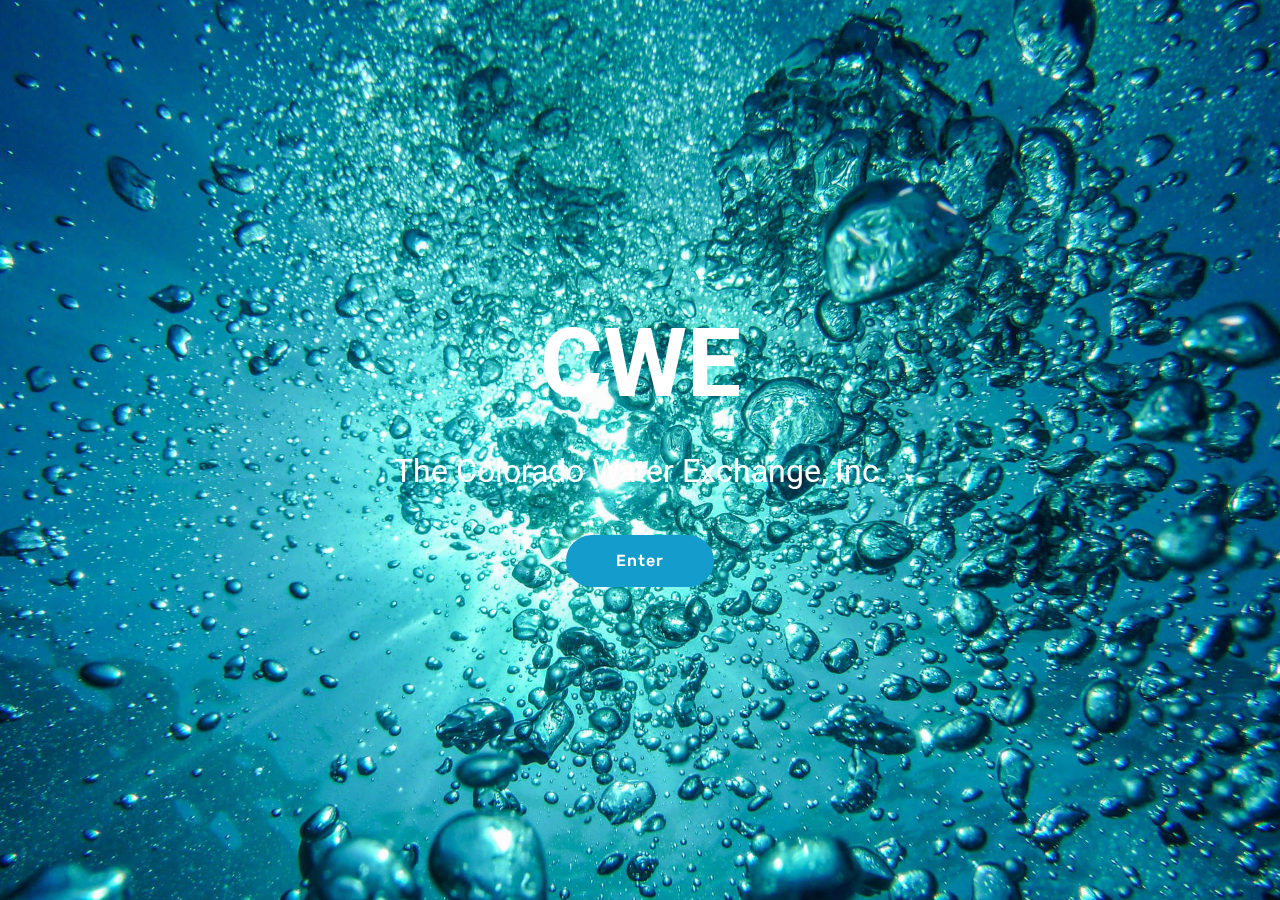
<file: index.html>
<!DOCTYPE html>
<html >
<head>
  <!-- Site made with Mobirise Website Builder v4.8.3, https://mobirise.com -->
  <meta charset="UTF-8">
  <meta http-equiv="X-UA-Compatible" content="IE=edge">
  <meta name="generator" content="Mobirise v4.8.3, mobirise.com">
  <meta name="viewport" content="width=device-width, initial-scale=1, minimum-scale=1">
  <link rel="shortcut icon" href="assets/images/logo4.png" type="image/x-icon">
  <meta name="description" content="">
  <title>Home</title>
  <link rel="stylesheet" href="assets/web/assets/mobirise-icons/mobirise-icons.css">
  <link rel="stylesheet" href="assets/tether/tether.min.css">
  <link rel="stylesheet" href="assets/bootstrap/css/bootstrap.min.css">
  <link rel="stylesheet" href="assets/bootstrap/css/bootstrap-grid.min.css">
  <link rel="stylesheet" href="assets/bootstrap/css/bootstrap-reboot.min.css">
  <link rel="stylesheet" href="assets/theme/css/style.css">
  <link rel="stylesheet" href="assets/mobirise/css/mbr-additional.css" type="text/css">
  
  
  
</head>
<body>
  <section class="cid-qTkA127IK8 mbr-fullscreen mbr-parallax-background" id="header2-1">

    

    

    <div class="container align-center">
        <div class="row justify-content-md-center">
            <div class="mbr-white col-md-10">
                <h1 class="mbr-section-title mbr-bold pb-3 mbr-fonts-style display-1">CWE</h1>
                
                <p class="mbr-text pb-3 mbr-fonts-style display-5">
                    The Colorado Water Exchange, Inc.</p>
                <div class="mbr-section-btn"><a class="btn btn-md btn-primary display-4" href="https://mobirise.com">Enter</a></div>
            </div>
        </div>
    </div>
    
</section>


  <section class="engine"><a href="https://mobiri.se/r">bootstrap templates</a></section><script src="assets/web/assets/jquery/jquery.min.js"></script>
  <script src="assets/popper/popper.min.js"></script>
  <script src="assets/tether/tether.min.js"></script>
  <script src="assets/bootstrap/js/bootstrap.min.js"></script>
  <script src="assets/smoothscroll/smooth-scroll.js"></script>
  <script src="assets/parallax/jarallax.min.js"></script>
  <script src="assets/theme/js/script.js"></script>
  
  
</body>
</html>
</file>
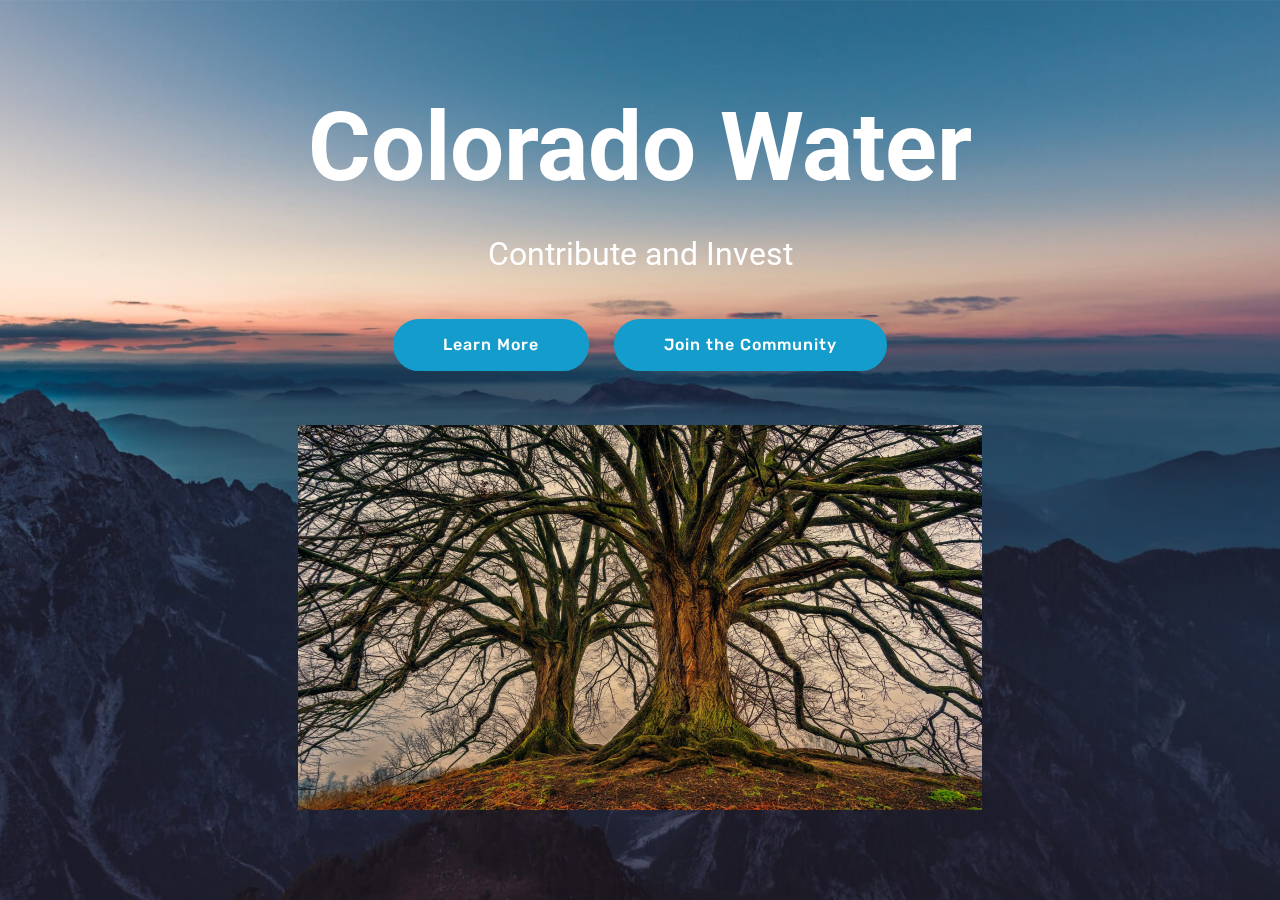
<file: page1.html>
<!DOCTYPE html>
<html >
<head>
  <!-- Site made with Mobirise Website Builder v4.8.3, https://mobirise.com -->
  <meta charset="UTF-8">
  <meta http-equiv="X-UA-Compatible" content="IE=edge">
  <meta name="generator" content="Mobirise v4.8.3, mobirise.com">
  <meta name="viewport" content="width=device-width, initial-scale=1, minimum-scale=1">
  <link rel="shortcut icon" href="assets/images/logo4.png" type="image/x-icon">
  <meta name="description" content="Web Page Builder Description">
  <title>Welcome</title>
  <link rel="stylesheet" href="assets/tether/tether.min.css">
  <link rel="stylesheet" href="assets/bootstrap/css/bootstrap.min.css">
  <link rel="stylesheet" href="assets/bootstrap/css/bootstrap-grid.min.css">
  <link rel="stylesheet" href="assets/bootstrap/css/bootstrap-reboot.min.css">
  <link rel="stylesheet" href="assets/theme/css/style.css">
  <link rel="stylesheet" href="assets/mobirise/css/mbr-additional.css" type="text/css">
  
  
  
</head>
<body>
  <section class="header4 cid-r4TC3hyFxh mbr-parallax-background" id="header4-3">

    

    

    <div class="container">
        <div class="row justify-content-md-center">
            <div class="media-content col-md-10">
                <h1 class="mbr-section-title align-center mbr-white pb-3 mbr-bold mbr-fonts-style display-1">Colorado Water</h1>
                
                <div class="mbr-text align-center mbr-white pb-3">
                    <p class="mbr-text mbr-fonts-style display-5">
                        Contribute and Invest</p>
                </div>
                <div class="mbr-section-btn align-center"><a class="btn btn-md btn-primary display-4" href="page1.html">Learn More</a> <a class="btn btn-md btn-primary display-4" href="page1.html">Join the Community</a></div>
            </div>
            <div class="mbr-figure pt-5">
                <img src="assets/images/mbr-1368x770.jpg" alt="Mobirise" title="" style="width: 60%;">
            </div>
        </div>
    </div>
</section>


  <section class="engine"><a href="https://mobiri.se/n">simple website templates</a></section><script src="assets/web/assets/jquery/jquery.min.js"></script>
  <script src="assets/popper/popper.min.js"></script>
  <script src="assets/tether/tether.min.js"></script>
  <script src="assets/bootstrap/js/bootstrap.min.js"></script>
  <script src="assets/smoothscroll/smooth-scroll.js"></script>
  <script src="assets/parallax/jarallax.min.js"></script>
  <script src="assets/theme/js/script.js"></script>
  
  
</body>
</html>
</file>
<file: assets/web/assets/mobirise-icons/mobirise-icons.css>
@font-face {
  font-family: 'MobiriseIcons';
  src:  url('mobirise-icons.eot?spat4u');
  src:  url('mobirise-icons.eot?spat4u#iefix') format('embedded-opentype'),
    url('mobirise-icons.ttf?spat4u') format('truetype'),
    url('mobirise-icons.woff?spat4u') format('woff'),
    url('mobirise-icons.svg?spat4u#MobiriseIcons') format('svg');
  font-weight: normal;
  font-style: normal;
}

[class^="mbri-"], [class*=" mbri-"] {
  /* use !important to prevent issues with browser extensions that change fonts */
  font-family: MobiriseIcons !important;
  speak: none;
  font-style: normal;
  font-weight: normal;
  font-variant: normal;
  text-transform: none;
  line-height: 1;

  /* Better Font Rendering =========== */
  -webkit-font-smoothing: antialiased;
  -moz-osx-font-smoothing: grayscale;
}

.mbri-add-submenu:before {
  content: "\e900";
}
.mbri-alert:before {
  content: "\e901";
}
.mbri-align-center:before {
  content: "\e902";
}
.mbri-align-justify:before {
  content: "\e903";
}
.mbri-align-left:before {
  content: "\e904";
}
.mbri-align-right:before {
  content: "\e905";
}
.mbri-android:before {
  content: "\e906";
}
.mbri-apple:before {
  content: "\e907";
}
.mbri-arrow-down:before {
  content: "\e908";
}
.mbri-arrow-next:before {
  content: "\e909";
}
.mbri-arrow-prev:before {
  content: "\e90a";
}
.mbri-arrow-up:before {
  content: "\e90b";
}
.mbri-bold:before {
  content: "\e90c";
}
.mbri-bookmark:before {
  content: "\e90d";
}
.mbri-bootstrap:before {
  content: "\e90e";
}
.mbri-briefcase:before {
  content: "\e90f";
}
.mbri-browse:before {
  content: "\e910";
}
.mbri-bulleted-list:before {
  content: "\e911";
}
.mbri-calendar:before {
  content: "\e912";
}
.mbri-camera:before {
  content: "\e913";
}
.mbri-cart-add:before {
  content: "\e914";
}
.mbri-cart-full:before {
  content: "\e915";
}
.mbri-cash:before {
  content: "\e916";
}
.mbri-change-style:before {
  content: "\e917";
}
.mbri-chat:before {
  content: "\e918";
}
.mbri-clock:before {
  content: "\e919";
}
.mbri-close:before {
  content: "\e91a";
}
.mbri-cloud:before {
  content: "\e91b";
}
.mbri-code:before {
  content: "\e91c";
}
.mbri-contact-form:before {
  content: "\e91d";
}
.mbri-credit-card:before {
  content: "\e91e";
}
.mbri-cursor-click:before {
  content: "\e91f";
}
.mbri-cust-feedback:before {
  content: "\e920";
}
.mbri-database:before {
  content: "\e921";
}
.mbri-delivery:before {
  content: "\e922";
}
.mbri-desktop:before {
  content: "\e923";
}
.mbri-devices:before {
  content: "\e924";
}
.mbri-down:before {
  content: "\e925";
}
.mbri-download:before {
  content: "\e989";
}
.mbri-drag-n-drop:before {
  content: "\e927";
}
.mbri-drag-n-drop2:before {
  content: "\e928";
}
.mbri-edit:before {
  content: "\e929";
}
.mbri-edit2:before {
  content: "\e92a";
}
.mbri-error:before {
  content: "\e92b";
}
.mbri-extension:before {
  content: "\e92c";
}
.mbri-features:before {
  content: "\e92d";
}
.mbri-file:before {
  content: "\e92e";
}
.mbri-flag:before {
  content: "\e92f";
}
.mbri-folder:before {
  content: "\e930";
}
.mbri-gift:before {
  content: "\e931";
}
.mbri-github:before {
  content: "\e932";
}
.mbri-globe:before {
  content: "\e933";
}
.mbri-globe-2:before {
  content: "\e934";
}
.mbri-growing-chart:before {
  content: "\e935";
}
.mbri-hearth:before {
  content: "\e936";
}
.mbri-help:before {
  content: "\e937";
}
.mbri-home:before {
  content: "\e938";
}
.mbri-hot-cup:before {
  content: "\e939";
}
.mbri-idea:before {
  content: "\e93a";
}
.mbri-image-gallery:before {
  content: "\e93b";
}
.mbri-image-slider:before {
  content: "\e93c";
}
.mbri-info:before {
  content: "\e93d";
}
.mbri-italic:before {
  content: "\e93e";
}
.mbri-key:before {
  content: "\e93f";
}
.mbri-laptop:before {
  content: "\e940";
}
.mbri-layers:before {
  content: "\e941";
}
.mbri-left-right:before {
  content: "\e942";
}
.mbri-left:before {
  content: "\e943";
}
.mbri-letter:before {
  content: "\e944";
}
.mbri-like:before {
  content: "\e945";
}
.mbri-link:before {
  content: "\e946";
}
.mbri-lock:before {
  content: "\e947";
}
.mbri-login:before {
  content: "\e948";
}
.mbri-logout:before {
  content: "\e949";
}
.mbri-magic-stick:before {
  content: "\e94a";
}
.mbri-map-pin:before {
  content: "\e94b";
}
.mbri-menu:before {
  content: "\e94c";
}
.mbri-mobile:before {
  content: "\e94d";
}
.mbri-mobile2:before {
  content: "\e94e";
}
.mbri-mobirise:before {
  content: "\e94f";
}
.mbri-more-horizontal:before {
  content: "\e950";
}
.mbri-more-vertical:before {
  content: "\e951";
}
.mbri-music:before {
  content: "\e952";
}
.mbri-new-file:before {
  content: "\e953";
}
.mbri-numbered-list:before {
  content: "\e954";
}
.mbri-opened-folder:before {
  content: "\e955";
}
.mbri-pages:before {
  content: "\e956";
}
.mbri-paper-plane:before {
  content: "\e957";
}
.mbri-paperclip:before {
  content: "\e958";
}
.mbri-photo:before {
  content: "\e959";
}
.mbri-photos:before {
  content: "\e95a";
}
.mbri-pin:before {
  content: "\e95b";
}
.mbri-play:before {
  content: "\e95c";
}
.mbri-plus:before {
  content: "\e95d";
}
.mbri-preview:before {
  content: "\e95e";
}
.mbri-print:before {
  content: "\e95f";
}
.mbri-protect:before {
  content: "\e960";
}
.mbri-question:before {
  content: "\e961";
}
.mbri-quote-left:before {
  content: "\e962";
}
.mbri-quote-right:before {
  content: "\e963";
}
.mbri-refresh:before {
  content: "\e964";
}
.mbri-responsive:before {
  content: "\e965";
}
.mbri-right:before {
  content: "\e966";
}
.mbri-rocket:before {
  content: "\e967";
}
.mbri-sad-face:before {
  content: "\e968";
}
.mbri-sale:before {
  content: "\e969";
}
.mbri-save:before {
  content: "\e96a";
}
.mbri-search:before {
  content: "\e96b";
}
.mbri-setting:before {
  content: "\e96c";
}
.mbri-setting2:before {
  content: "\e96d";
}
.mbri-setting3:before {
  content: "\e96e";
}
.mbri-share:before {
  content: "\e96f";
}
.mbri-shopping-bag:before {
  content: "\e970";
}
.mbri-shopping-basket:before {
  content: "\e971";
}
.mbri-shopping-cart:before {
  content: "\e972";
}
.mbri-sites:before {
  content: "\e973";
}
.mbri-smile-face:before {
  content: "\e974";
}
.mbri-speed:before {
  content: "\e975";
}
.mbri-star:before {
  content: "\e976";
}
.mbri-success:before {
  content: "\e977";
}
.mbri-sun:before {
  content: "\e978";
}
.mbri-sun2:before {
  content: "\e979";
}
.mbri-tablet:before {
  content: "\e97a";
}
.mbri-tablet-vertical:before {
  content: "\e97b";
}
.mbri-target:before {
  content: "\e97c";
}
.mbri-timer:before {
  content: "\e97d";
}
.mbri-to-ftp:before {
  content: "\e97e";
}
.mbri-to-local-drive:before {
  content: "\e97f";
}
.mbri-touch-swipe:before {
  content: "\e980";
}
.mbri-touch:before {
  content: "\e981";
}
.mbri-trash:before {
  content: "\e982";
}
.mbri-underline:before {
  content: "\e983";
}
.mbri-unlink:before {
  content: "\e984";
}
.mbri-unlock:before {
  content: "\e985";
}
.mbri-up-down:before {
  content: "\e986";
}
.mbri-up:before {
  content: "\e987";
}
.mbri-update:before {
  content: "\e988";
}
.mbri-upload:before {
 content: "\e926"; 
}
.mbri-user:before {
  content: "\e98a";
}
.mbri-user2:before {
  content: "\e98b";
}
.mbri-users:before {
  content: "\e98c";
}
.mbri-video:before {
  content: "\e98d";
}
.mbri-video-play:before {
  content: "\e98e";
}
.mbri-watch:before {
  content: "\e98f";
}
.mbri-website-theme:before {
  content: "\e990";
}
.mbri-wifi:before {
  content: "\e991";
}
.mbri-windows:before {
  content: "\e992";
}
.mbri-zoom-out:before {
  content: "\e993";
}
.mbri-redo:before {
  content: "\e994";
}
.mbri-undo:before {
  content: "\e995";
}
</file>
<file: assets/theme/css/style.css>
/*!
 * Mobirise v4 theme (https://mobirise.com/)
 * Copyright 2017 Mobirise
 */section{background-color:#eeeeee}section,.container,.container-fluid{position:relative;word-wrap:break-word}a.mbr-iconfont:hover{text-decoration:none}.article .lead p,.article .lead ul,.article .lead ol,.article .lead pre,.article .lead blockquote{margin-bottom:0}a{font-style:normal;font-weight:400;cursor:pointer}a,a:hover{text-decoration:none}figure{margin-bottom:0}body{color:#232323}h1,h2,h3,h4,h5,h6,.h1,.h2,.h3,.h4,.h5,.h6,.display-1,.display-2,.display-3,.display-4{line-height:1;word-break:break-word;word-wrap:break-word}b,strong{font-weight:bold}blockquote{padding:10px 0 10px 20px;position:relative;border-left:2px solid;border-color:#ff3366}input:-webkit-autofill,input:-webkit-autofill:hover,input:-webkit-autofill:focus,input:-webkit-autofill:active{transition-delay:9999s;transition-property:background-color, color}textarea[type="hidden"]{display:none}body{position:relative}section{background-position:50% 50%;background-repeat:no-repeat;background-size:cover}section .mbr-background-video,section .mbr-background-video-preview{position:absolute;bottom:0;left:0;right:0;top:0}.hidden{visibility:hidden}.mbr-z-index20{z-index:20}/*! Base colors */.mbr-white{color:#ffffff}.mbr-black{color:#000000}.mbr-bg-white{background-color:#ffffff}.mbr-bg-black{background-color:#000000}/*! Text-aligns */.align-left{text-align:left}.align-center{text-align:center}.align-right{text-align:right}@media (max-width: 767px){.align-left,.align-center,.align-right,.mbr-section-btn,.mbr-section-title{text-align:center}}/*! Font-weight  */.mbr-light{font-weight:300}.mbr-regular{font-weight:400}.mbr-semibold{font-weight:500}.mbr-bold{font-weight:700}/*! Media  */.media-size-item{-webkit-flex:1 1 auto;-moz-flex:1 1 auto;-ms-flex:1 1 auto;-o-flex:1 1 auto;flex:1 1 auto}.media-content{-webkit-flex-basis:100%;flex-basis:100%}.media-container-row{display:-ms-flexbox;display:-webkit-flex;display:flex;-webkit-flex-direction:row;-ms-flex-direction:row;flex-direction:row;-webkit-flex-wrap:wrap;-ms-flex-wrap:wrap;flex-wrap:wrap;-webkit-justify-content:center;-ms-flex-pack:center;justify-content:center;-webkit-align-content:center;-ms-flex-line-pack:center;align-content:center;-webkit-align-items:start;-ms-flex-align:start;align-items:start}.media-container-row .media-size-item{width:400px}.media-container-column{display:-ms-flexbox;display:-webkit-flex;display:flex;-webkit-flex-direction:column;-ms-flex-direction:column;flex-direction:column;-webkit-flex-wrap:wrap;-ms-flex-wrap:wrap;flex-wrap:wrap;-webkit-justify-content:center;-ms-flex-pack:center;justify-content:center;-webkit-align-content:center;-ms-flex-line-pack:center;align-content:center;-webkit-align-items:stretch;-ms-flex-align:stretch;align-items:stretch}.media-container-column>*{width:100%}@media (min-width: 992px){.media-container-row{-webkit-flex-wrap:nowrap;-ms-flex-wrap:nowrap;flex-wrap:nowrap}}figure{overflow:hidden}figure[mbr-media-size]{transition:width 0.1s}.mbr-figure img,.mbr-figure iframe{display:block;width:100%}.card{background-color:transparent;border:none}.card-img{text-align:center;flex-shrink:0;-webkit-flex-shrink:0}.media{max-width:100%;margin:0 auto}.mbr-figure{-ms-flex-item-align:center;-ms-grid-row-align:center;-webkit-align-self:center;align-self:center}.media-container>div{max-width:100%}.mbr-figure img,.card-img img{width:100%}@media (max-width: 991px){.media-size-item{width:auto !important}.media{width:auto}.mbr-figure{width:100% !important}}/*! Buttons */.mbr-section-btn{margin-left:-.25rem;margin-right:-.25rem;font-size:0}nav .mbr-section-btn{margin-left:0rem;margin-right:0rem}/*! Btn icon margin */.btn .mbr-iconfont,.btn.btn-sm .mbr-iconfont{cursor:pointer;margin-right:0.5rem}.btn.btn-md .mbr-iconfont,.btn.btn-md .mbr-iconfont{margin-right:0.8rem}.mbr-regular{font-weight:400}.mbr-semibold{font-weight:500}.mbr-bold{font-weight:700}[type="submit"]{-webkit-appearance:none}/*! Full-screen */.mbr-fullscreen .mbr-overlay{min-height:100vh}.mbr-fullscreen{display:flex;display:-webkit-flex;display:-moz-flex;display:-ms-flex;display:-o-flex;align-items:center;-webkit-align-items:center;min-height:100vh;padding-top:3rem;padding-bottom:3rem}/*! Map */.map{height:25rem;position:relative}.map iframe{width:100%;height:100%}.form-asterisk{font-family:initial;position:absolute;top:-2px;font-weight:normal}/*! Scroll to top arrow */.mbr-arrow-up{bottom:25px;right:90px;position:fixed;text-align:right;z-index:5000;color:#ffffff;font-size:32px;transform:rotate(180deg);-webkit-transform:rotate(180deg)}.mbr-arrow-up a{background:rgba(0,0,0,0.2);border-radius:3px;color:#fff;display:inline-block;height:60px;width:60px;outline-style:none !important;position:relative;text-decoration:none;transition:all .3s ease-in-out;cursor:pointer;text-align:center}.mbr-arrow-up a:hover{background-color:rgba(0,0,0,0.4)}.mbr-arrow-up a i{line-height:60px}.mbr-arrow-up-icon{display:block;color:#fff}.mbr-arrow-up-icon::before{content:"\203a";display:inline-block;font-family:serif;font-size:32px;line-height:1;font-style:normal;position:relative;top:6px;left:-4px;-webkit-transform:rotate(-90deg);transform:rotate(-90deg)}/*! Arrow Down */.mbr-arrow{position:absolute;bottom:45px;left:50%;width:60px;height:60px;cursor:pointer;background-color:rgba(80,80,80,0.5);border-radius:50%;-webkit-transform:translateX(-50%);transform:translateX(-50%)}.mbr-arrow>a{display:inline-block;text-decoration:none;outline-style:none;-webkit-animation:arrowdown 1.7s ease-in-out infinite;animation:arrowdown 1.7s ease-in-out infinite}.mbr-arrow>a>i{position:absolute;top:-2px;left:15px;font-size:2rem}@keyframes arrowdown{0%{transform:translateY(0px);-webkit-transform:translateY(0px)}50%{transform:translateY(-5px);-webkit-transform:translateY(-5px)}100%{transform:translateY(0px);-webkit-transform:translateY(0px)}}@-webkit-keyframes arrowdown{0%{transform:translateY(0px);-webkit-transform:translateY(0px)}50%{transform:translateY(-5px);-webkit-transform:translateY(-5px)}100%{transform:translateY(0px);-webkit-transform:translateY(0px)}}@media (max-width: 500px){.mbr-arrow-up{left:50%;right:auto;transform:translateX(-50%) rotate(180deg);-webkit-transform:translateX(-50%) rotate(180deg)}}@keyframes gradient-animation{from{background-position:0% 100%;animation-timing-function:ease-in-out}to{background-position:100% 0%;animation-timing-function:ease-in-out}}@-webkit-keyframes gradient-animation{from{background-position:0% 100%;animation-timing-function:ease-in-out}to{background-position:100% 0%;animation-timing-function:ease-in-out}}.bg-gradient{background-size:200% 200%;animation:gradient-animation 5s infinite alternate;-webkit-animation:gradient-animation 5s infinite alternate}.menu .navbar-brand{display:-webkit-flex}.menu .navbar-brand span{display:flex;display:-webkit-flex}.menu .navbar-brand .navbar-caption-wrap{display:-webkit-flex}.menu .navbar-brand .navbar-logo img{display:-webkit-flex}@media (min-width: 768px) and (max-width: 991px){.menu .navbar-toggleable-sm .navbar-nav{display:-webkit-box;display:-webkit-flex;display:-ms-flexbox}}@media (min-width: 992px){.menu .navbar-nav.nav-dropdown{display:-webkit-flex}.menu .navbar-toggleable-sm .navbar-collapse{display:-webkit-flex !important}}.navbar{display:-webkit-flex;-webkit-flex-wrap:wrap;-webkit-align-items:center;-webkit-justify-content:space-between}.navbar-collapse{-webkit-flex-basis:100%;-webkit-flex-grow:1;-webkit-align-items:center}.nav-dropdown .link{padding:.667em 1.667em !important;margin:0 !important}.nav{display:-webkit-flex;-webkit-flex-wrap:wrap}.row{display:-webkit-flex;-webkit-flex-wrap:wrap}.justify-content-center{-webkit-justify-content:center}.form-inline{display:-webkit-flex;-webkit-flex-flow:row wrap;-webkit-align-items:center}.card-wrapper{flex:1;-webkit-flex:1}.carousel-control{display:-webkit-flex;-webkit-align-items:center;-webkit-justify-content:center}.carousel-controls{display:-webkit-flex}.media{display:-webkit-flex}
/*# sourceMappingURL=style.css.map */
.engine {
	position: absolute;
	text-indent: -2400px;
	text-align: center;
	padding: 0;
	top: 0;
	left: -2400px;
}
</file>
<file: assets/mobirise/css/mbr-additional.css>
@import url(https://fonts.googleapis.com/css?family=Roboto:100,100i,300,300i,400,400i,500,500i,700,700i,900,900i);
@import url(https://fonts.googleapis.com/css?family=Rubik:300,300i,400,400i,500,500i,700,700i,900,900i);





body {
  font-style: normal;
  line-height: 1.5;
}
.mbr-section-title {
  font-style: normal;
  line-height: 1.2;
}
.mbr-section-subtitle {
  line-height: 1.3;
}
.mbr-text {
  font-style: normal;
  line-height: 1.6;
}
.display-1 {
  font-family: 'Roboto', sans-serif;
  font-size: 6rem;
}
.display-1 > .mbr-iconfont {
  font-size: 9.6rem;
}
.display-2 {
  font-family: 'Roboto', sans-serif;
  font-size: 3rem;
}
.display-2 > .mbr-iconfont {
  font-size: 4.8rem;
}
.display-4 {
  font-family: 'Rubik', sans-serif;
  font-size: 1rem;
}
.display-4 > .mbr-iconfont {
  font-size: 1.6rem;
}
.display-5 {
  font-family: 'Roboto', sans-serif;
  font-size: 2rem;
}
.display-5 > .mbr-iconfont {
  font-size: 3.2rem;
}
.display-7 {
  font-family: 'Rubik', sans-serif;
  font-size: 1rem;
}
.display-7 > .mbr-iconfont {
  font-size: 1.6rem;
}
/* ---- Fluid typography for mobile devices ---- */
/* 1.4 - font scale ratio ( bootstrap == 1.42857 ) */
/* 100vw - current viewport width */
/* (48 - 20)  48 == 48rem == 768px, 20 == 20rem == 320px(minimal supported viewport) */
/* 0.65 - min scale variable, may vary */
@media (max-width: 768px) {
  .display-1 {
    font-size: 4.8rem;
    font-size: calc( 2.75rem + (6 - 2.75) * ((100vw - 20rem) / (48 - 20)));
    line-height: calc( 1.4 * (2.75rem + (6 - 2.75) * ((100vw - 20rem) / (48 - 20))));
  }
  .display-2 {
    font-size: 2.4rem;
    font-size: calc( 1.7rem + (3 - 1.7) * ((100vw - 20rem) / (48 - 20)));
    line-height: calc( 1.4 * (1.7rem + (3 - 1.7) * ((100vw - 20rem) / (48 - 20))));
  }
  .display-4 {
    font-size: 0.8rem;
    font-size: calc( 1rem + (1 - 1) * ((100vw - 20rem) / (48 - 20)));
    line-height: calc( 1.4 * (1rem + (1 - 1) * ((100vw - 20rem) / (48 - 20))));
  }
  .display-5 {
    font-size: 1.6rem;
    font-size: calc( 1.35rem + (2 - 1.35) * ((100vw - 20rem) / (48 - 20)));
    line-height: calc( 1.4 * (1.35rem + (2 - 1.35) * ((100vw - 20rem) / (48 - 20))));
  }
}
/* Buttons */
.btn {
  font-weight: 500;
  border-width: 2px;
  font-style: normal;
  letter-spacing: 1px;
  margin: .4rem .8rem;
  white-space: normal;
  -webkit-transition: all 0.3s ease-in-out;
  -moz-transition: all 0.3s ease-in-out;
  transition: all 0.3s ease-in-out;
  display: inline-flex;
  align-items: center;
  justify-content: center;
  word-break: break-word;
  -webkit-align-items: center;
  -webkit-justify-content: center;
  display: -webkit-inline-flex;
  padding: 1rem 3rem;
  border-radius: 3px;
}
.btn-sm {
  font-weight: 500;
  letter-spacing: 1px;
  -webkit-transition: all 0.3s ease-in-out;
  -moz-transition: all 0.3s ease-in-out;
  transition: all 0.3s ease-in-out;
  padding: 0.6rem 1.5rem;
  border-radius: 3px;
}
.btn-md {
  font-weight: 500;
  letter-spacing: 1px;
  margin: .4rem .8rem !important;
  -webkit-transition: all 0.3s ease-in-out;
  -moz-transition: all 0.3s ease-in-out;
  transition: all 0.3s ease-in-out;
  padding: 1rem 3rem;
  border-radius: 3px;
}
.btn-lg {
  font-weight: 500;
  letter-spacing: 1px;
  margin: .4rem .8rem !important;
  -webkit-transition: all 0.3s ease-in-out;
  -moz-transition: all 0.3s ease-in-out;
  transition: all 0.3s ease-in-out;
  padding: 1.2rem 3.2rem;
  border-radius: 3px;
}
.bg-primary {
  background-color: #149dcc !important;
}
.bg-success {
  background-color: #f7ed4a !important;
}
.bg-info {
  background-color: #82786e !important;
}
.bg-warning {
  background-color: #879a9f !important;
}
.bg-danger {
  background-color: #b1a374 !important;
}
.btn-primary,
.btn-primary:active {
  background-color: #149dcc !important;
  border-color: #149dcc !important;
  color: #ffffff !important;
}
.btn-primary:hover,
.btn-primary:focus,
.btn-primary.focus,
.btn-primary.active {
  color: #ffffff !important;
  background-color: #0d6786 !important;
  border-color: #0d6786 !important;
}
.btn-primary.disabled,
.btn-primary:disabled {
  color: #ffffff !important;
  background-color: #0d6786 !important;
  border-color: #0d6786 !important;
}
.btn-secondary,
.btn-secondary:active {
  background-color: #ff3366 !important;
  border-color: #ff3366 !important;
  color: #ffffff !important;
}
.btn-secondary:hover,
.btn-secondary:focus,
.btn-secondary.focus,
.btn-secondary.active {
  color: #ffffff !important;
  background-color: #e50039 !important;
  border-color: #e50039 !important;
}
.btn-secondary.disabled,
.btn-secondary:disabled {
  color: #ffffff !important;
  background-color: #e50039 !important;
  border-color: #e50039 !important;
}
.btn-info,
.btn-info:active {
  background-color: #82786e !important;
  border-color: #82786e !important;
  color: #ffffff !important;
}
.btn-info:hover,
.btn-info:focus,
.btn-info.focus,
.btn-info.active {
  color: #ffffff !important;
  background-color: #59524b !important;
  border-color: #59524b !important;
}
.btn-info.disabled,
.btn-info:disabled {
  color: #ffffff !important;
  background-color: #59524b !important;
  border-color: #59524b !important;
}
.btn-success,
.btn-success:active {
  background-color: #f7ed4a !important;
  border-color: #f7ed4a !important;
  color: #3f3c03 !important;
}
.btn-success:hover,
.btn-success:focus,
.btn-success.focus,
.btn-success.active {
  color: #3f3c03 !important;
  background-color: #eadd0a !important;
  border-color: #eadd0a !important;
}
.btn-success.disabled,
.btn-success:disabled {
  color: #3f3c03 !important;
  background-color: #eadd0a !important;
  border-color: #eadd0a !important;
}
.btn-warning,
.btn-warning:active {
  background-color: #879a9f !important;
  border-color: #879a9f !important;
  color: #ffffff !important;
}
.btn-warning:hover,
.btn-warning:focus,
.btn-warning.focus,
.btn-warning.active {
  color: #ffffff !important;
  background-color: #617479 !important;
  border-color: #617479 !important;
}
.btn-warning.disabled,
.btn-warning:disabled {
  color: #ffffff !important;
  background-color: #617479 !important;
  border-color: #617479 !important;
}
.btn-danger,
.btn-danger:active {
  background-color: #b1a374 !important;
  border-color: #b1a374 !important;
  color: #ffffff !important;
}
.btn-danger:hover,
.btn-danger:focus,
.btn-danger.focus,
.btn-danger.active {
  color: #ffffff !important;
  background-color: #8b7d4e !important;
  border-color: #8b7d4e !important;
}
.btn-danger.disabled,
.btn-danger:disabled {
  color: #ffffff !important;
  background-color: #8b7d4e !important;
  border-color: #8b7d4e !important;
}
.btn-white {
  color: #333333 !important;
}
.btn-white,
.btn-white:active {
  background-color: #ffffff !important;
  border-color: #ffffff !important;
  color: #808080 !important;
}
.btn-white:hover,
.btn-white:focus,
.btn-white.focus,
.btn-white.active {
  color: #808080 !important;
  background-color: #d9d9d9 !important;
  border-color: #d9d9d9 !important;
}
.btn-white.disabled,
.btn-white:disabled {
  color: #808080 !important;
  background-color: #d9d9d9 !important;
  border-color: #d9d9d9 !important;
}
.btn-black,
.btn-black:active {
  background-color: #333333 !important;
  border-color: #333333 !important;
  color: #ffffff !important;
}
.btn-black:hover,
.btn-black:focus,
.btn-black.focus,
.btn-black.active {
  color: #ffffff !important;
  background-color: #0d0d0d !important;
  border-color: #0d0d0d !important;
}
.btn-black.disabled,
.btn-black:disabled {
  color: #ffffff !important;
  background-color: #0d0d0d !important;
  border-color: #0d0d0d !important;
}
.btn-primary-outline,
.btn-primary-outline:active {
  background: none;
  border-color: #0b566f;
  color: #0b566f;
}
.btn-primary-outline:hover,
.btn-primary-outline:focus,
.btn-primary-outline.focus,
.btn-primary-outline.active {
  color: #ffffff;
  background-color: #149dcc;
  border-color: #149dcc;
}
.btn-primary-outline.disabled,
.btn-primary-outline:disabled {
  color: #ffffff !important;
  background-color: #149dcc !important;
  border-color: #149dcc !important;
}
.btn-secondary-outline,
.btn-secondary-outline:active {
  background: none;
  border-color: #cc0033;
  color: #cc0033;
}
.btn-secondary-outline:hover,
.btn-secondary-outline:focus,
.btn-secondary-outline.focus,
.btn-secondary-outline.active {
  color: #ffffff;
  background-color: #ff3366;
  border-color: #ff3366;
}
.btn-secondary-outline.disabled,
.btn-secondary-outline:disabled {
  color: #ffffff !important;
  background-color: #ff3366 !important;
  border-color: #ff3366 !important;
}
.btn-info-outline,
.btn-info-outline:active {
  background: none;
  border-color: #4b453f;
  color: #4b453f;
}
.btn-info-outline:hover,
.btn-info-outline:focus,
.btn-info-outline.focus,
.btn-info-outline.active {
  color: #ffffff;
  background-color: #82786e;
  border-color: #82786e;
}
.btn-info-outline.disabled,
.btn-info-outline:disabled {
  color: #ffffff !important;
  background-color: #82786e !important;
  border-color: #82786e !important;
}
.btn-success-outline,
.btn-success-outline:active {
  background: none;
  border-color: #d2c609;
  color: #d2c609;
}
.btn-success-outline:hover,
.btn-success-outline:focus,
.btn-success-outline.focus,
.btn-success-outline.active {
  color: #3f3c03;
  background-color: #f7ed4a;
  border-color: #f7ed4a;
}
.btn-success-outline.disabled,
.btn-success-outline:disabled {
  color: #3f3c03 !important;
  background-color: #f7ed4a !important;
  border-color: #f7ed4a !important;
}
.btn-warning-outline,
.btn-warning-outline:active {
  background: none;
  border-color: #55666b;
  color: #55666b;
}
.btn-warning-outline:hover,
.btn-warning-outline:focus,
.btn-warning-outline.focus,
.btn-warning-outline.active {
  color: #ffffff;
  background-color: #879a9f;
  border-color: #879a9f;
}
.btn-warning-outline.disabled,
.btn-warning-outline:disabled {
  color: #ffffff !important;
  background-color: #879a9f !important;
  border-color: #879a9f !important;
}
.btn-danger-outline,
.btn-danger-outline:active {
  background: none;
  border-color: #7a6e45;
  color: #7a6e45;
}
.btn-danger-outline:hover,
.btn-danger-outline:focus,
.btn-danger-outline.focus,
.btn-danger-outline.active {
  color: #ffffff;
  background-color: #b1a374;
  border-color: #b1a374;
}
.btn-danger-outline.disabled,
.btn-danger-outline:disabled {
  color: #ffffff !important;
  background-color: #b1a374 !important;
  border-color: #b1a374 !important;
}
.btn-black-outline,
.btn-black-outline:active {
  background: none;
  border-color: #000000;
  color: #000000;
}
.btn-black-outline:hover,
.btn-black-outline:focus,
.btn-black-outline.focus,
.btn-black-outline.active {
  color: #ffffff;
  background-color: #333333;
  border-color: #333333;
}
.btn-black-outline.disabled,
.btn-black-outline:disabled {
  color: #ffffff !important;
  background-color: #333333 !important;
  border-color: #333333 !important;
}
.btn-white-outline,
.btn-white-outline:active,
.btn-white-outline.active {
  background: none;
  border-color: #ffffff;
  color: #ffffff;
}
.btn-white-outline:hover,
.btn-white-outline:focus,
.btn-white-outline.focus {
  color: #333333;
  background-color: #ffffff;
  border-color: #ffffff;
}
.text-primary {
  color: #149dcc !important;
}
.text-secondary {
  color: #ff3366 !important;
}
.text-success {
  color: #f7ed4a !important;
}
.text-info {
  color: #82786e !important;
}
.text-warning {
  color: #879a9f !important;
}
.text-danger {
  color: #b1a374 !important;
}
.text-white {
  color: #ffffff !important;
}
.text-black {
  color: #000000 !important;
}
a.text-primary:hover,
a.text-primary:focus {
  color: #0b566f !important;
}
a.text-secondary:hover,
a.text-secondary:focus {
  color: #cc0033 !important;
}
a.text-success:hover,
a.text-success:focus {
  color: #d2c609 !important;
}
a.text-info:hover,
a.text-info:focus {
  color: #4b453f !important;
}
a.text-warning:hover,
a.text-warning:focus {
  color: #55666b !important;
}
a.text-danger:hover,
a.text-danger:focus {
  color: #7a6e45 !important;
}
a.text-white:hover,
a.text-white:focus {
  color: #b3b3b3 !important;
}
a.text-black:hover,
a.text-black:focus {
  color: #4d4d4d !important;
}
.alert-success {
  background-color: #70c770;
}
.alert-info {
  background-color: #82786e;
}
.alert-warning {
  background-color: #879a9f;
}
.alert-danger {
  background-color: #b1a374;
}
.mbr-section-btn a.btn:not(.btn-form) {
  border-radius: 100px;
}
.mbr-section-btn a.btn:not(.btn-form):hover,
.mbr-section-btn a.btn:not(.btn-form):focus {
  box-shadow: none !important;
}
.mbr-section-btn a.btn:not(.btn-form):hover,
.mbr-section-btn a.btn:not(.btn-form):focus {
  box-shadow: 0 10px 40px 0 rgba(0, 0, 0, 0.2) !important;
  -webkit-box-shadow: 0 10px 40px 0 rgba(0, 0, 0, 0.2) !important;
}
.mbr-gallery-filter li a {
  border-radius: 100px !important;
}
.mbr-gallery-filter li.active .btn {
  background-color: #149dcc;
  border-color: #149dcc;
  color: #ffffff;
}
.mbr-gallery-filter li.active .btn:focus {
  box-shadow: none;
}
.nav-tabs .nav-link {
  border-radius: 100px !important;
}
.btn-form {
  border-radius: 0;
}
.btn-form:hover {
  cursor: pointer;
}
a,
a:hover {
  color: #149dcc;
}
.mbr-plan-header.bg-primary .mbr-plan-subtitle,
.mbr-plan-header.bg-primary .mbr-plan-price-desc {
  color: #b4e6f8;
}
.mbr-plan-header.bg-success .mbr-plan-subtitle,
.mbr-plan-header.bg-success .mbr-plan-price-desc {
  color: #ffffff;
}
.mbr-plan-header.bg-info .mbr-plan-subtitle,
.mbr-plan-header.bg-info .mbr-plan-price-desc {
  color: #beb8b2;
}
.mbr-plan-header.bg-warning .mbr-plan-subtitle,
.mbr-plan-header.bg-warning .mbr-plan-price-desc {
  color: #ced6d8;
}
.mbr-plan-header.bg-danger .mbr-plan-subtitle,
.mbr-plan-header.bg-danger .mbr-plan-price-desc {
  color: #dfd9c6;
}
/* Scroll to top button*/
.scrollToTop_wraper {
  display: none;
}
#scrollToTop a i:before {
  content: '';
  position: absolute;
  height: 40%;
  top: 25%;
  background: #fff;
  width: 2px;
  left: calc(50% - 1px);
}
#scrollToTop a i:after {
  content: '';
  position: absolute;
  display: block;
  border-top: 2px solid #fff;
  border-right: 2px solid #fff;
  width: 40%;
  height: 40%;
  left: 30%;
  bottom: 30%;
  transform: rotate(135deg);
  -webkit-transform: rotate(135deg);
}
/* Others*/
.note-check a[data-value=Rubik] {
  font-style: normal;
}
.mbr-arrow a {
  color: #ffffff;
}
@media (max-width: 767px) {
  .mbr-arrow {
    display: none;
  }
}
.form-control-label {
  position: relative;
  cursor: pointer;
  margin-bottom: .357em;
  padding: 0;
}
.alert {
  color: #ffffff;
  border-radius: 0;
  border: 0;
  font-size: .875rem;
  line-height: 1.5;
  margin-bottom: 1.875rem;
  padding: 1.25rem;
  position: relative;
}
.alert.alert-form::after {
  background-color: inherit;
  bottom: -7px;
  content: "";
  display: block;
  height: 14px;
  left: 50%;
  margin-left: -7px;
  position: absolute;
  transform: rotate(45deg);
  width: 14px;
  -webkit-transform: rotate(45deg);
}
.form-control {
  background-color: #f5f5f5;
  box-shadow: none;
  color: #565656;
  font-family: 'Rubik', sans-serif;
  font-size: 1rem;
  line-height: 1.43;
  min-height: 3.5em;
  padding: 1.07em .5em;
}
.form-control > .mbr-iconfont {
  font-size: 1.6rem;
}
.form-control,
.form-control:focus {
  border: 1px solid #e8e8e8;
}
.form-active .form-control:invalid {
  border-color: red;
}
.mbr-overlay {
  background-color: #000;
  bottom: 0;
  left: 0;
  opacity: .5;
  position: absolute;
  right: 0;
  top: 0;
  z-index: 0;
}
blockquote {
  font-style: italic;
  padding: 10px 0 10px 20px;
  font-size: 1.09rem;
  position: relative;
  border-color: #149dcc;
  border-width: 3px;
}
ul,
ol,
pre,
blockquote {
  margin-bottom: 2.3125rem;
}
pre {
  background: #f4f4f4;
  padding: 10px 24px;
  white-space: pre-wrap;
}
.inactive {
  -webkit-user-select: none;
  -moz-user-select: none;
  -ms-user-select: none;
  user-select: none;
  pointer-events: none;
  -webkit-user-drag: none;
  user-drag: none;
}
.mbr-section__comments .row {
  justify-content: center;
  -webkit-justify-content: center;
}
/* Forms */
.mbr-form .btn {
  margin: .4rem 0;
}
.mbr-form .input-group-btn a.btn {
  border-radius: 100px !important;
}
.mbr-form .input-group-btn a.btn:hover {
  box-shadow: 0 10px 40px 0 rgba(0, 0, 0, 0.2);
}
.mbr-form .input-group-btn button[type="submit"] {
  border-radius: 100px !important;
  padding: 1rem 3rem;
}
.mbr-form .input-group-btn button[type="submit"]:hover {
  box-shadow: 0 10px 40px 0 rgba(0, 0, 0, 0.2);
}
.form2 .form-control {
  border-top-left-radius: 100px;
  border-bottom-left-radius: 100px;
}
.form2 .input-group-btn a.btn {
  border-top-left-radius: 0 !important;
  border-bottom-left-radius: 0 !important;
}
.form2 .input-group-btn button[type="submit"] {
  border-top-left-radius: 0 !important;
  border-bottom-left-radius: 0 !important;
}
.form3 input[type="email"] {
  border-radius: 100px !important;
}
@media (max-width: 349px) {
  .form2 input[type="email"] {
    border-radius: 100px !important;
  }
  .form2 .input-group-btn a.btn {
    border-radius: 100px !important;
  }
  .form2 .input-group-btn button[type="submit"] {
    border-radius: 100px !important;
  }
}
@media (max-width: 767px) {
  .btn {
    font-size: .75rem !important;
  }
  .btn .mbr-iconfont {
    font-size: 1rem !important;
  }
}
/* Social block */
.btn-social {
  font-size: 20px;
  border-radius: 50%;
  padding: 0;
  width: 44px;
  height: 44px;
  line-height: 44px;
  text-align: center;
  position: relative;
  border: 2px solid #c0a375;
  border-color: #149dcc;
  color: #232323;
  cursor: pointer;
}
.btn-social i {
  top: 0;
  line-height: 44px;
  width: 44px;
}
.btn-social:hover {
  color: #fff;
  background: #149dcc;
}
.btn-social + .btn {
  margin-left: .1rem;
}
/* Footer */
.mbr-footer-content li::before,
.mbr-footer .mbr-contacts li::before {
  background: #149dcc;
}
.mbr-footer-content li a:hover,
.mbr-footer .mbr-contacts li a:hover {
  color: #149dcc;
}
.footer3 input[type="email"],
.footer4 input[type="email"] {
  border-radius: 100px !important;
}
.footer3 .input-group-btn a.btn,
.footer4 .input-group-btn a.btn {
  border-radius: 100px !important;
}
.footer3 .input-group-btn button[type="submit"],
.footer4 .input-group-btn button[type="submit"] {
  border-radius: 100px !important;
}
/* Headers*/
.header13 .form-inline input[type="email"],
.header14 .form-inline input[type="email"] {
  border-radius: 100px;
}
.header13 .form-inline input[type="text"],
.header14 .form-inline input[type="text"] {
  border-radius: 100px;
}
.header13 .form-inline input[type="tel"],
.header14 .form-inline input[type="tel"] {
  border-radius: 100px;
}
.header13 .form-inline a.btn,
.header14 .form-inline a.btn {
  border-radius: 100px;
}
.header13 .form-inline button,
.header14 .form-inline button {
  border-radius: 100px !important;
}
.offset-1 {
  margin-left: 8.33333%;
}
.offset-2 {
  margin-left: 16.66667%;
}
.offset-3 {
  margin-left: 25%;
}
.offset-4 {
  margin-left: 33.33333%;
}
.offset-5 {
  margin-left: 41.66667%;
}
.offset-6 {
  margin-left: 50%;
}
.offset-7 {
  margin-left: 58.33333%;
}
.offset-8 {
  margin-left: 66.66667%;
}
.offset-9 {
  margin-left: 75%;
}
.offset-10 {
  margin-left: 83.33333%;
}
.offset-11 {
  margin-left: 91.66667%;
}
@media (min-width: 576px) {
  .offset-sm-0 {
    margin-left: 0%;
  }
  .offset-sm-1 {
    margin-left: 8.33333%;
  }
  .offset-sm-2 {
    margin-left: 16.66667%;
  }
  .offset-sm-3 {
    margin-left: 25%;
  }
  .offset-sm-4 {
    margin-left: 33.33333%;
  }
  .offset-sm-5 {
    margin-left: 41.66667%;
  }
  .offset-sm-6 {
    margin-left: 50%;
  }
  .offset-sm-7 {
    margin-left: 58.33333%;
  }
  .offset-sm-8 {
    margin-left: 66.66667%;
  }
  .offset-sm-9 {
    margin-left: 75%;
  }
  .offset-sm-10 {
    margin-left: 83.33333%;
  }
  .offset-sm-11 {
    margin-left: 91.66667%;
  }
}
@media (min-width: 768px) {
  .offset-md-0 {
    margin-left: 0%;
  }
  .offset-md-1 {
    margin-left: 8.33333%;
  }
  .offset-md-2 {
    margin-left: 16.66667%;
  }
  .offset-md-3 {
    margin-left: 25%;
  }
  .offset-md-4 {
    margin-left: 33.33333%;
  }
  .offset-md-5 {
    margin-left: 41.66667%;
  }
  .offset-md-6 {
    margin-left: 50%;
  }
  .offset-md-7 {
    margin-left: 58.33333%;
  }
  .offset-md-8 {
    margin-left: 66.66667%;
  }
  .offset-md-9 {
    margin-left: 75%;
  }
  .offset-md-10 {
    margin-left: 83.33333%;
  }
  .offset-md-11 {
    margin-left: 91.66667%;
  }
}
@media (min-width: 992px) {
  .offset-lg-0 {
    margin-left: 0%;
  }
  .offset-lg-1 {
    margin-left: 8.33333%;
  }
  .offset-lg-2 {
    margin-left: 16.66667%;
  }
  .offset-lg-3 {
    margin-left: 25%;
  }
  .offset-lg-4 {
    margin-left: 33.33333%;
  }
  .offset-lg-5 {
    margin-left: 41.66667%;
  }
  .offset-lg-6 {
    margin-left: 50%;
  }
  .offset-lg-7 {
    margin-left: 58.33333%;
  }
  .offset-lg-8 {
    margin-left: 66.66667%;
  }
  .offset-lg-9 {
    margin-left: 75%;
  }
  .offset-lg-10 {
    margin-left: 83.33333%;
  }
  .offset-lg-11 {
    margin-left: 91.66667%;
  }
}
@media (min-width: 1200px) {
  .offset-xl-0 {
    margin-left: 0%;
  }
  .offset-xl-1 {
    margin-left: 8.33333%;
  }
  .offset-xl-2 {
    margin-left: 16.66667%;
  }
  .offset-xl-3 {
    margin-left: 25%;
  }
  .offset-xl-4 {
    margin-left: 33.33333%;
  }
  .offset-xl-5 {
    margin-left: 41.66667%;
  }
  .offset-xl-6 {
    margin-left: 50%;
  }
  .offset-xl-7 {
    margin-left: 58.33333%;
  }
  .offset-xl-8 {
    margin-left: 66.66667%;
  }
  .offset-xl-9 {
    margin-left: 75%;
  }
  .offset-xl-10 {
    margin-left: 83.33333%;
  }
  .offset-xl-11 {
    margin-left: 91.66667%;
  }
}
.navbar-toggler {
  -webkit-align-self: flex-start;
  -ms-flex-item-align: start;
  align-self: flex-start;
  padding: 0.25rem 0.75rem;
  font-size: 1.25rem;
  line-height: 1;
  background: transparent;
  border: 1px solid transparent;
  -webkit-border-radius: 0.25rem;
  border-radius: 0.25rem;
}
.navbar-toggler:focus,
.navbar-toggler:hover {
  text-decoration: none;
}
.navbar-toggler-icon {
  display: inline-block;
  width: 1.5em;
  height: 1.5em;
  vertical-align: middle;
  content: "";
  background: no-repeat center center;
  -webkit-background-size: 100% 100%;
  -o-background-size: 100% 100%;
  background-size: 100% 100%;
}
.navbar-toggler-left {
  position: absolute;
  left: 1rem;
}
.navbar-toggler-right {
  position: absolute;
  right: 1rem;
}
@media (max-width: 575px) {
  .navbar-toggleable .navbar-nav .dropdown-menu {
    position: static;
    float: none;
  }
  .navbar-toggleable > .container {
    padding-right: 0;
    padding-left: 0;
  }
}
@media (min-width: 576px) {
  .navbar-toggleable {
    -webkit-box-orient: horizontal;
    -webkit-box-direction: normal;
    -webkit-flex-direction: row;
    -ms-flex-direction: row;
    flex-direction: row;
    -webkit-flex-wrap: nowrap;
    -ms-flex-wrap: nowrap;
    flex-wrap: nowrap;
    -webkit-box-align: center;
    -webkit-align-items: center;
    -ms-flex-align: center;
    align-items: center;
  }
  .navbar-toggleable .navbar-nav {
    -webkit-box-orient: horizontal;
    -webkit-box-direction: normal;
    -webkit-flex-direction: row;
    -ms-flex-direction: row;
    flex-direction: row;
  }
  .navbar-toggleable .navbar-nav .nav-link {
    padding-right: .5rem;
    padding-left: .5rem;
  }
  .navbar-toggleable > .container {
    display: -webkit-box;
    display: -webkit-flex;
    display: -ms-flexbox;
    display: flex;
    -webkit-flex-wrap: nowrap;
    -ms-flex-wrap: nowrap;
    flex-wrap: nowrap;
    -webkit-box-align: center;
    -webkit-align-items: center;
    -ms-flex-align: center;
    align-items: center;
  }
  .navbar-toggleable .navbar-collapse {
    display: -webkit-box !important;
    display: -webkit-flex !important;
    display: -ms-flexbox !important;
    display: flex !important;
    width: 100%;
  }
  .navbar-toggleable .navbar-toggler {
    display: none;
  }
}
@media (max-width: 767px) {
  .navbar-toggleable-sm .navbar-nav .dropdown-menu {
    position: static;
    float: none;
  }
  .navbar-toggleable-sm > .container {
    padding-right: 0;
    padding-left: 0;
  }
}
@media (min-width: 768px) {
  .navbar-toggleable-sm {
    -webkit-box-orient: horizontal;
    -webkit-box-direction: normal;
    -webkit-flex-direction: row;
    -ms-flex-direction: row;
    flex-direction: row;
    -webkit-flex-wrap: nowrap;
    -ms-flex-wrap: nowrap;
    flex-wrap: nowrap;
    -webkit-box-align: center;
    -webkit-align-items: center;
    -ms-flex-align: center;
    align-items: center;
  }
  .navbar-toggleable-sm .navbar-nav {
    -webkit-box-orient: horizontal;
    -webkit-box-direction: normal;
    -webkit-flex-direction: row;
    -ms-flex-direction: row;
    flex-direction: row;
  }
  .navbar-toggleable-sm .navbar-nav .nav-link {
    padding-right: .5rem;
    padding-left: .5rem;
  }
  .navbar-toggleable-sm > .container {
    display: -webkit-box;
    display: -webkit-flex;
    display: -ms-flexbox;
    display: flex;
    -webkit-flex-wrap: nowrap;
    -ms-flex-wrap: nowrap;
    flex-wrap: nowrap;
    -webkit-box-align: center;
    -webkit-align-items: center;
    -ms-flex-align: center;
    align-items: center;
  }
  .navbar-toggleable-sm .navbar-collapse {
    display: none;
    width: 100%;
  }
  .navbar-toggleable-sm .navbar-toggler {
    display: none;
  }
}
@media (max-width: 991px) {
  .navbar-toggleable-md .navbar-nav .dropdown-menu {
    position: static;
    float: none;
  }
  .navbar-toggleable-md > .container {
    padding-right: 0;
    padding-left: 0;
  }
}
@media (min-width: 992px) {
  .navbar-toggleable-md {
    -webkit-box-orient: horizontal;
    -webkit-box-direction: normal;
    -webkit-flex-direction: row;
    -ms-flex-direction: row;
    flex-direction: row;
    -webkit-flex-wrap: nowrap;
    -ms-flex-wrap: nowrap;
    flex-wrap: nowrap;
    -webkit-box-align: center;
    -webkit-align-items: center;
    -ms-flex-align: center;
    align-items: center;
  }
  .navbar-toggleable-md .navbar-nav {
    -webkit-box-orient: horizontal;
    -webkit-box-direction: normal;
    -webkit-flex-direction: row;
    -ms-flex-direction: row;
    flex-direction: row;
  }
  .navbar-toggleable-md .navbar-nav .nav-link {
    padding-right: .5rem;
    padding-left: .5rem;
  }
  .navbar-toggleable-md > .container {
    display: -webkit-box;
    display: -webkit-flex;
    display: -ms-flexbox;
    display: flex;
    -webkit-flex-wrap: nowrap;
    -ms-flex-wrap: nowrap;
    flex-wrap: nowrap;
    -webkit-box-align: center;
    -webkit-align-items: center;
    -ms-flex-align: center;
    align-items: center;
  }
  .navbar-toggleable-md .navbar-collapse {
    display: -webkit-box !important;
    display: -webkit-flex !important;
    display: -ms-flexbox !important;
    display: flex !important;
    width: 100%;
  }
  .navbar-toggleable-md .navbar-toggler {
    display: none;
  }
}
@media (max-width: 1199px) {
  .navbar-toggleable-lg .navbar-nav .dropdown-menu {
    position: static;
    float: none;
  }
  .navbar-toggleable-lg > .container {
    padding-right: 0;
    padding-left: 0;
  }
}
@media (min-width: 1200px) {
  .navbar-toggleable-lg {
    -webkit-box-orient: horizontal;
    -webkit-box-direction: normal;
    -webkit-flex-direction: row;
    -ms-flex-direction: row;
    flex-direction: row;
    -webkit-flex-wrap: nowrap;
    -ms-flex-wrap: nowrap;
    flex-wrap: nowrap;
    -webkit-box-align: center;
    -webkit-align-items: center;
    -ms-flex-align: center;
    align-items: center;
  }
  .navbar-toggleable-lg .navbar-nav {
    -webkit-box-orient: horizontal;
    -webkit-box-direction: normal;
    -webkit-flex-direction: row;
    -ms-flex-direction: row;
    flex-direction: row;
  }
  .navbar-toggleable-lg .navbar-nav .nav-link {
    padding-right: .5rem;
    padding-left: .5rem;
  }
  .navbar-toggleable-lg > .container {
    display: -webkit-box;
    display: -webkit-flex;
    display: -ms-flexbox;
    display: flex;
    -webkit-flex-wrap: nowrap;
    -ms-flex-wrap: nowrap;
    flex-wrap: nowrap;
    -webkit-box-align: center;
    -webkit-align-items: center;
    -ms-flex-align: center;
    align-items: center;
  }
  .navbar-toggleable-lg .navbar-collapse {
    display: -webkit-box !important;
    display: -webkit-flex !important;
    display: -ms-flexbox !important;
    display: flex !important;
    width: 100%;
  }
  .navbar-toggleable-lg .navbar-toggler {
    display: none;
  }
}
.navbar-toggleable-xl {
  -webkit-box-orient: horizontal;
  -webkit-box-direction: normal;
  -webkit-flex-direction: row;
  -ms-flex-direction: row;
  flex-direction: row;
  -webkit-flex-wrap: nowrap;
  -ms-flex-wrap: nowrap;
  flex-wrap: nowrap;
  -webkit-box-align: center;
  -webkit-align-items: center;
  -ms-flex-align: center;
  align-items: center;
}
.navbar-toggleable-xl .navbar-nav .dropdown-menu {
  position: static;
  float: none;
}
.navbar-toggleable-xl > .container {
  padding-right: 0;
  padding-left: 0;
}
.navbar-toggleable-xl .navbar-nav {
  -webkit-box-orient: horizontal;
  -webkit-box-direction: normal;
  -webkit-flex-direction: row;
  -ms-flex-direction: row;
  flex-direction: row;
}
.navbar-toggleable-xl .navbar-nav .nav-link {
  padding-right: .5rem;
  padding-left: .5rem;
}
.navbar-toggleable-xl > .container {
  display: -webkit-box;
  display: -webkit-flex;
  display: -ms-flexbox;
  display: flex;
  -webkit-flex-wrap: nowrap;
  -ms-flex-wrap: nowrap;
  flex-wrap: nowrap;
  -webkit-box-align: center;
  -webkit-align-items: center;
  -ms-flex-align: center;
  align-items: center;
}
.navbar-toggleable-xl .navbar-collapse {
  display: -webkit-box !important;
  display: -webkit-flex !important;
  display: -ms-flexbox !important;
  display: flex !important;
  width: 100%;
}
.navbar-toggleable-xl .navbar-toggler {
  display: none;
}
.card-img {
  width: auto;
}
.menu .navbar.collapsed:not(.beta-menu) {
  flex-direction: column;
  -webkit-flex-direction: column;
}
.carousel-item.active,
.carousel-item-next,
.carousel-item-prev {
  display: -webkit-box;
  display: -webkit-flex;
  display: -ms-flexbox;
  display: flex;
}
.note-air-layout .dropup .dropdown-menu,
.note-air-layout .navbar-fixed-bottom .dropdown .dropdown-menu {
  bottom: initial !important;
}
html,
body {
  height: auto;
  min-height: 100vh;
}
.dropup .dropdown-toggle::after {
  display: none;
}
.cid-qTkA127IK8 {
  background-image: url("../../../assets/images/mbr-1920x1440.jpg");
}
.cid-qTkA127IK8 H1 {
  text-align: center;
}
.cid-r4TC3hyFxh {
  padding-top: 90px;
  padding-bottom: 90px;
  background-image: url("../../../assets/images/background3.jpg");
}
.cid-r4TC3hyFxh .mbr-figure {
  margin: 0 auto;
  width: 100%;
  display: -webkit-flex;
  justify-content: center;
  -webkit-justify-content: center;
}
.cid-r4TC3hyFxh .mbr-figure img {
  height: 100%;
  margin: 0 auto;
}
@media (max-width: 991px) {
  .cid-r4TC3hyFxh .mbr-figure img {
    width: 100% !important;
  }
}
</file>
